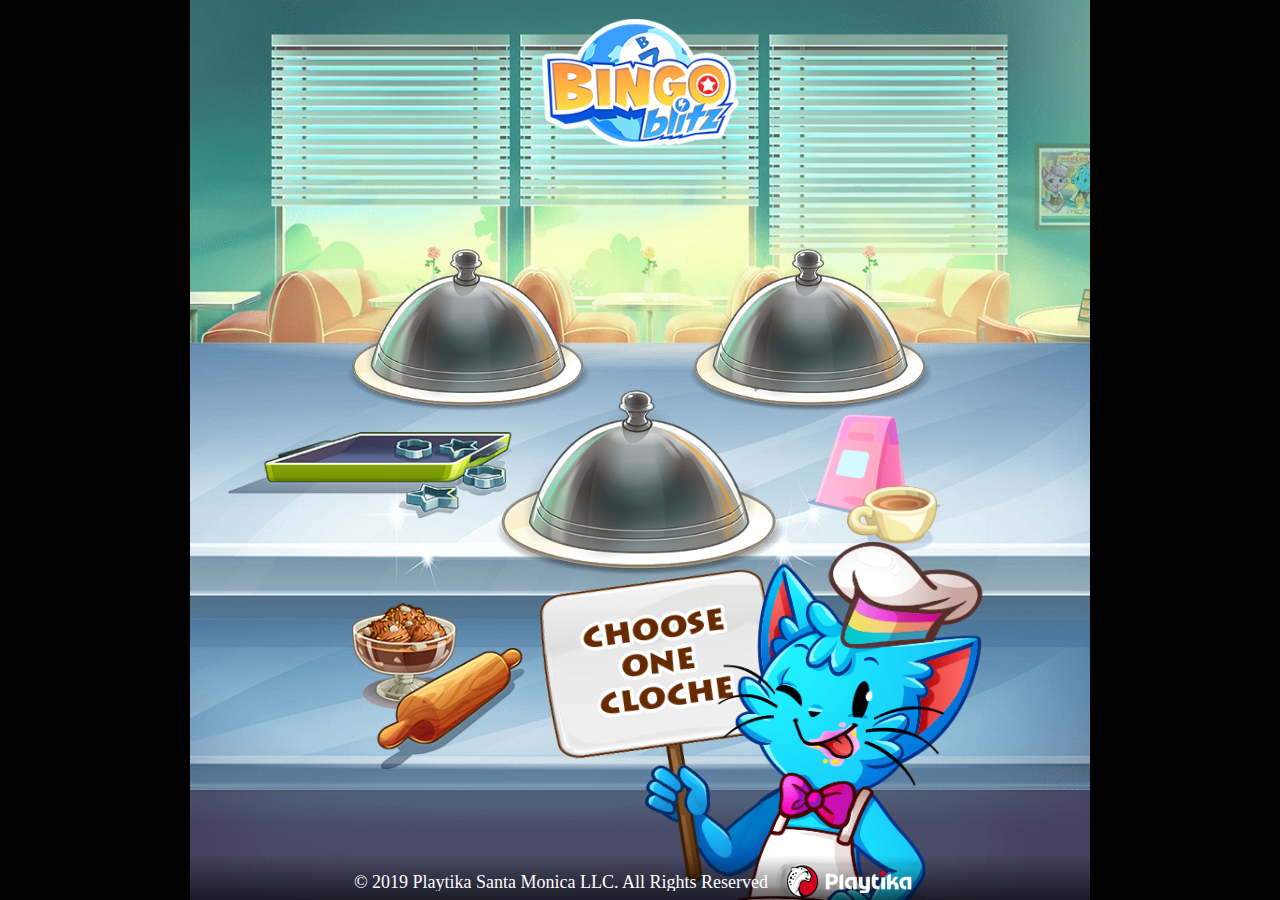
<file: index.html>
<!DOCTYPE html>
<html lang="en">
<head>
    <meta charset="UTF-8">
    <meta http-equiv="X-UA-Compatible" content="IE=edge">
    <meta name="viewport" content="width=device-width, initial-scale=1.0">
    <link rel="stylesheet" href="css/for_index.css">
    <link rel="shortcut icon" href="images/other/icon.png" type="image/x-icon">
    <title>Playable Advertising</title>
</head>
<body style='height: 100vh;'>
    <div style='height: 100vh;'>
        <iframe src="advertising.html" border="0" scrolling="no" allowtransparency="true" width="100%" height="100%" style="border: 0;" align="center">
            Ваш браузер не поддерживает плавающие фреймы!
        </iframe>
    </div>
<script>

</script>
</body>
</html>
</file>
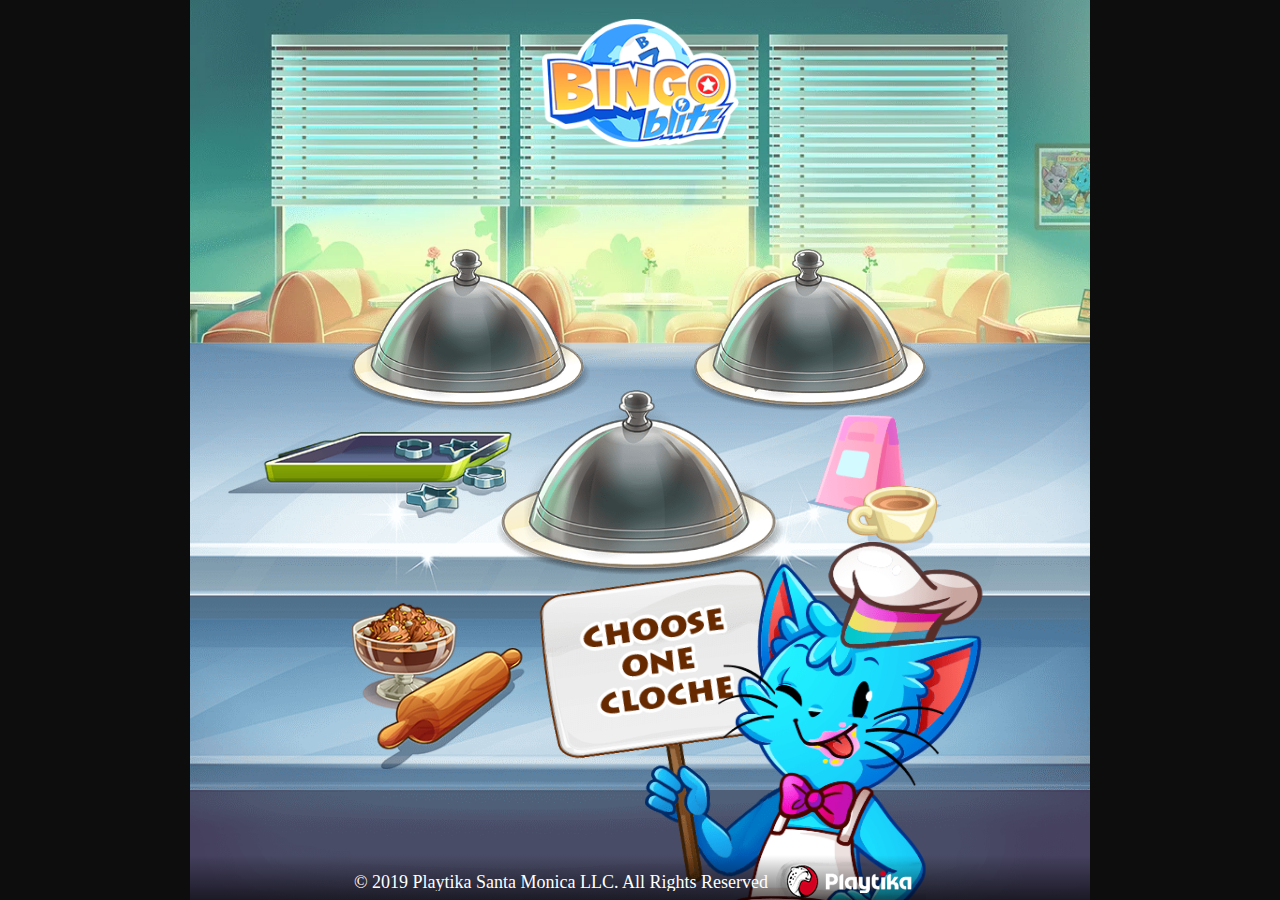
<file: ad.html>
<!DOCTYPE html>
<html lang="en">
<head>
    <meta charset="UTF-8">
    <meta http-equiv="X-UA-Compatible" content="IE=edge">
    <meta name="viewport" content="width=device-width, initial-scale=1.0">
    <link rel="stylesheet" href="css/main.css">
    <title>Playable Ad</title>
</head>
<body>
    <div id="main"></div>
    <script src="js/main.js"></script>
</body>
</html>
</file>
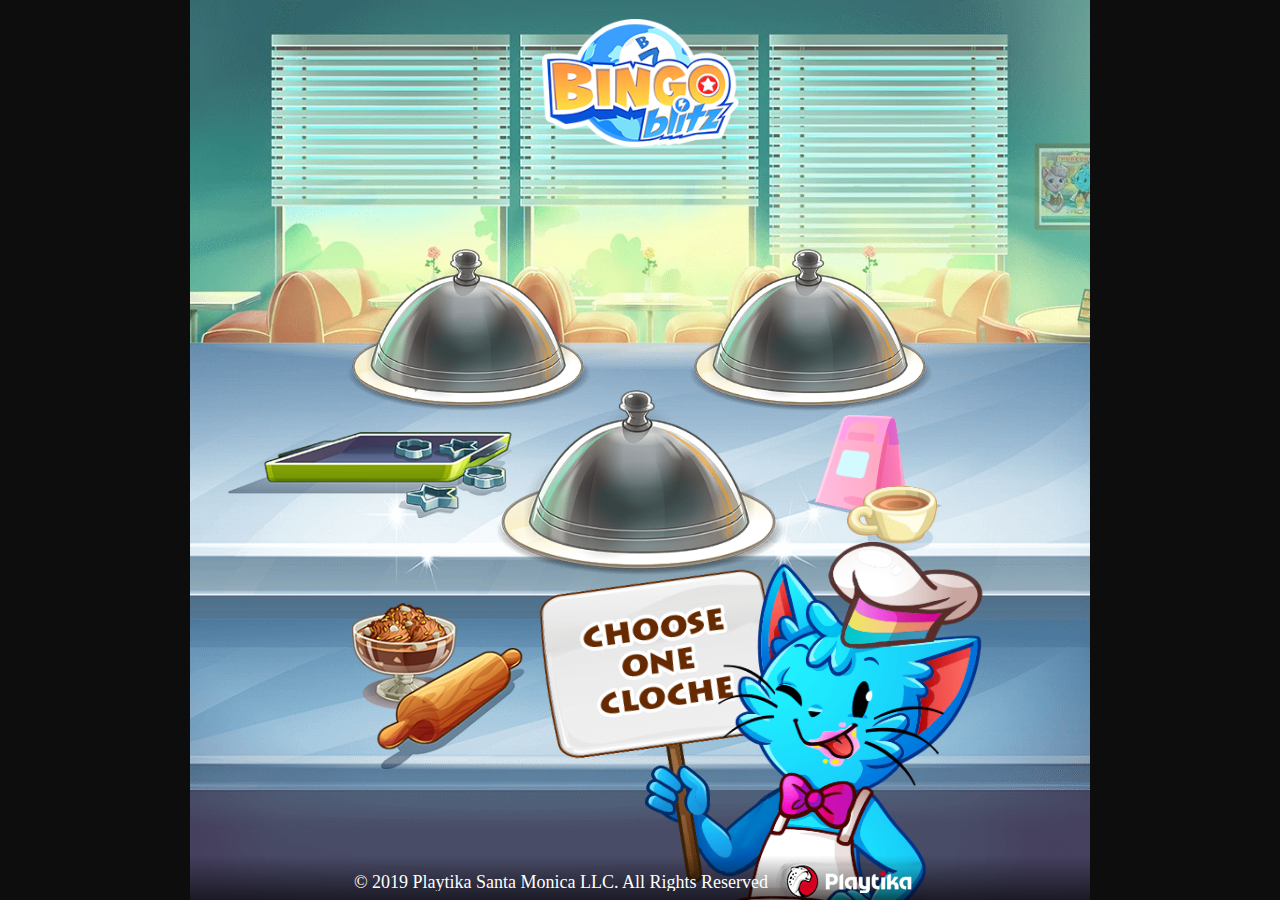
<file: advertising.html>
<!DOCTYPE html>
<html lang="en">
<head>
    <meta charset="UTF-8">
    <meta http-equiv="X-UA-Compatible" content="IE=edge">
    <meta name="viewport" content="width=device-width, initial-scale=1.0">
    <link rel="stylesheet" href="css/main.css">
    <link rel="shortcut icon" href="images/other/icon.png" type="image/x-icon">
    <title>Playable Advertising</title>
</head>
<body>
    <div id="main"></div>
    <script src="js/main.js"></script>
</body>
</html>
</file>
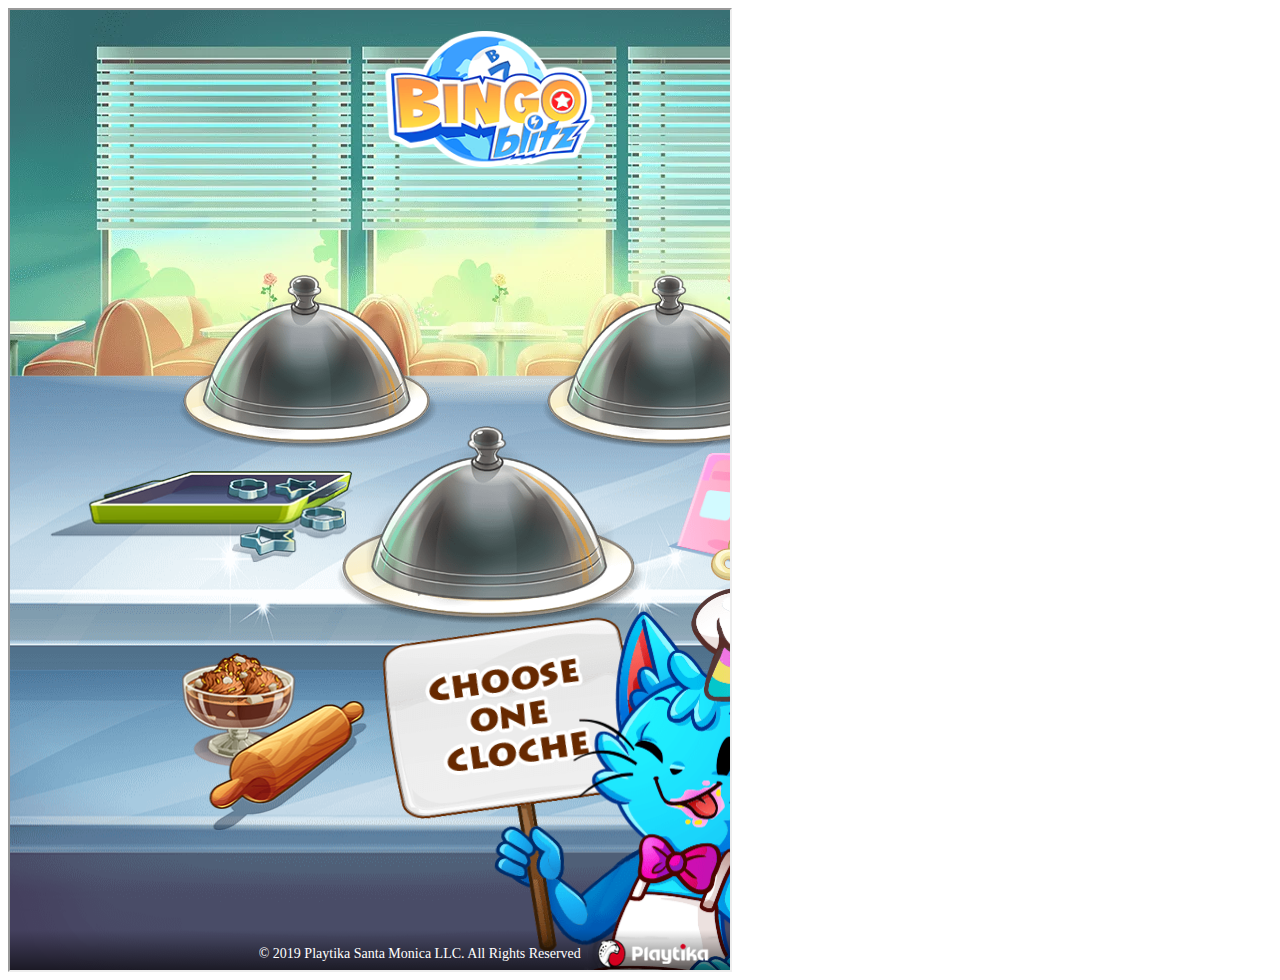
<file: index2.html>
<!DOCTYPE html>
<html lang="en">
<head>
    <meta charset="UTF-8">
    <meta http-equiv="X-UA-Compatible" content="IE=edge">
    <meta name="viewport" content="width=device-width, initial-scale=1.0">
    <title>Document</title>
</head>
<body>
    <iframe src="index.html" width="720" height="960" align="center">
        Ваш браузер не поддерживает плавающие фреймы!
     </iframe>
</body>
</html>
</file>
<file: css/for_index.css>
*,::after,::before{-webkit-box-sizing:border-box;box-sizing:border-box}ol[class],ul[class]{padding:0}blockquote,body,dd,dl,figcaption,figure,h1,h2,h3,h4,li,ol[class],p,ul[class]{margin:0}body{scroll-behavior:smooth;text-rendering:optimizeSpeed;line-height:1.5;background:#000000f2}ol[class],ul[class]{list-style:none}a:not([class]){text-decoration-skip-ink:auto}img{max-width:100%;display:block}article>*+*{margin-top:1em}button,input,select,textarea{font:inherit}*{line-height:1em}
</file>
<file: css/main.css>
@import url(for_index.css);*{outline:0;outline-offset:none;outline-style:none;outline-color:rgba(255,255,255,0);-webkit-tap-highlight-color:transparent;overflow:hidden}body{overflow:hidden;background:#000000f2}#main{min-width:360px;min-height:360px;position:relative;margin:0 auto;overflow:hidden;transition:all .25s ease-in-out;opacity:0}img{position:absolute;transform:translateX(-50%)}img.main_img{position:relative}.main_bg{width:100%;left:50%;top:0}.copyrights{position:absolute;left:50%;transform:translateX(-50%);width:100%;display:flex;flex-direction:row;justify-content:center;align-items:center;text-align:center;bottom:0;font-size:12px;line-height:12px;font-family:Lato;color:#fff;background:linear-gradient(0deg,rgba(0,0,0,.6) 0,rgba(0,0,0,0) 100%);z-index:1}.copyrights span{margin-top:8px}.copyrights img{position:static;height:30px;max-width:180px;transform:translateX(0)}@media screen and (max-width:385px){.copyrights{font-size:10px;line-height:10px}.copyrights img{height:25px}}@media screen and (min-width:550px){.copyrights{font-size:14px;line-height:14px}.copyrights img{position:static;height:40px}}@media screen and (min-width:768px){.copyrights{font-size:18px;line-height:18px}.copyrights img{position:static;height:45px}}@media screen and (min-width:1440px){.copyrights{font-size:22px;line-height:22px}.copyrights img{position:static;height:50px}}.logo_main{width:22%;top:2.15%;left:50%}.logo_final{width:41%;left:65%;top:-20%;animation:play_logo .5s 1 forwards paused}@keyframes play_logo{60%{top:6%}80%{top:-1.5%}100%{top:0}}.table_main{left:50%;bottom:0;height:62%}.dish_plate{width:27%;top:36.5%}.dish_plate_0{left:31%}.dish_plate_1{left:69%}.dish_plate_2{width:32%;top:53%;left:50%}.forms{width:31.5%;left:20%;top:48%}.forms.final{top:103%;left:3%;animation:play_table .5s 1 forwards paused}@media screen and (max-width:385px){.forms.final{top:103%;left:11%}}.plate{width:15%;top:46%;left:76%}.coffe{width:10%;top:54%;left:78%}.icecream{width:12%;top:67%;left:24%}.rollingpin{width:16.35%;top:72%;left:29%}.rollingpin.final{top:104%;left:78.5%;animation:play_table .5s 1 forwards paused}@media screen and (max-width:385px){.rollingpin.final{left:70.5%}}.eat{width:15%;bottom:56.5%}.eat_0{left:31.2%}.eat_1{left:69%}.eat_2{width:18%;bottom:39%;left:50%}.dish{bottom:55.65%;width:23%;transition:all .65s ease-in-out;cursor:pointer}.dish_0{left:31%}.dish_0.active{bottom:70%;left:28%;transform:translateX(-60%) rotate(-27deg)}.dish_1{bottom:55.65%;left:69%}.dish_1.active{bottom:70%;left:72%;transform:translateX(-40%) rotate(27deg)}.dish_2{width:26%;bottom:37.8%;left:50%}.dish_2.active{bottom:55%;left:47%;transform:translateX(-60%) rotate(-27deg)}.cat_hand{width:29%;bottom:-100%;left:39%;transform:rotate(3deg) translateY(-6%) translateX(-3%);transition:all .5s ease-in-out;animation:move_hand 1.25s infinite}@keyframes move_hand{0%{transform:rotate(3deg) translateY(-6%) translateX(-3%)}50%{transform:rotate(-3deg) translateY(-3%) translateX(-4%)}100%{transform:rotate(3deg) translateY(-6%) translateX(-3%)}}.cat_body{width:32%;bottom:-100%;left:73%;transition:all .5s ease-in-out}.cat_final{height:67%;bottom:100%;left:150%;animation:cat_final .5s 1s 1 forwards paused}@keyframes cat_final{from{bottom:100%;left:150%}to{left:63%;bottom:0}}.rays,.scene_result{left:50%;transform:translate(-50%,-50%);opacity:0;animation:scene_result .25s 1.5s 1 forwards paused}.scene_result{width:70%;top:41%}@media screen and (max-width:450px){.scene_result{width:50%}.cat_final{height:59%}.logo_final{width:35%;left:60%}}@media screen and (max-width:385px){.logo_final{width:35%;left:57%}@keyframes cat_final{from{bottom:100%;left:150%}to{left:59%;bottom:0}}}.rays{width:100%;top:50%}.candice{height:80%;top:-100%;left:-50%;animation:candice .5s 1s 1 forwards paused}@keyframes candice{from{top:-100%;left:-50%}to{top:8.8%;left:37%}}@media screen and (max-width:450px){.candice{height:70%}@keyframes candice{from{top:-100%;left:-50%}to{top:18.8%;left:37%}}}@media screen and (max-width:380px){@keyframes candice{from{top:-100%;left:-50%}to{top:18.8%;left:42%}}}@keyframes scene_result{0%{transform:translate(-50%,-50%) scale(15)}92%{transform:translate(-50%,-50%) scale(.85);opacity:1}96%{transform:translate(-50%,-50%) scale(1.15)}100%{transform:translate(-50%,-50%) scale(1);opacity:1}}.final_bg{width:100%;height:100%;top:0;left:50%;animation:play_scene .65s 1 forwards paused}@keyframes play_scene{from{opacity:0}to{opacity:1}}.table_final{width:100%;bottom:-15%;animation:play_table .5s 1 forwards paused}@keyframes play_table{60%{transform:translateY(-100%)}80%{transform:translateY(-160%)}100%{transform:translateY(-128%)}}.button_play_now{left:50%;width:50%;bottom:-30%;transform:translateX(-50%) scale(1);animation:button_play_now .4s 1 forwards paused;cursor:pointer}@keyframes button_play_now{60%{bottom:10%}90%{bottom:7%}100%{bottom:10%}}@keyframes button_play_now_wait{from{transform:translateX(-50%) scale(1)}33%{transform:translateX(-50%) scale(1.05)}66%{transform:translateX(-50%) scale(.95)}to{transform:translateX(-50%) scale(1)}}.button_restart{width:5.5%;bottom:3.33%;right:-150px;transition:all .5s ease-in-out;cursor:pointer}@media screen and (min-width:768px){.button_restart{width:7%;bottom:14%}}.sparkle_0{left:38%;width:5%;top:4%}.sparkle_1{left:58%;width:4%;top:24%;transform:rotate(45deg)}.sparkle_2{left:70%;width:9%;top:24%}
</file>
